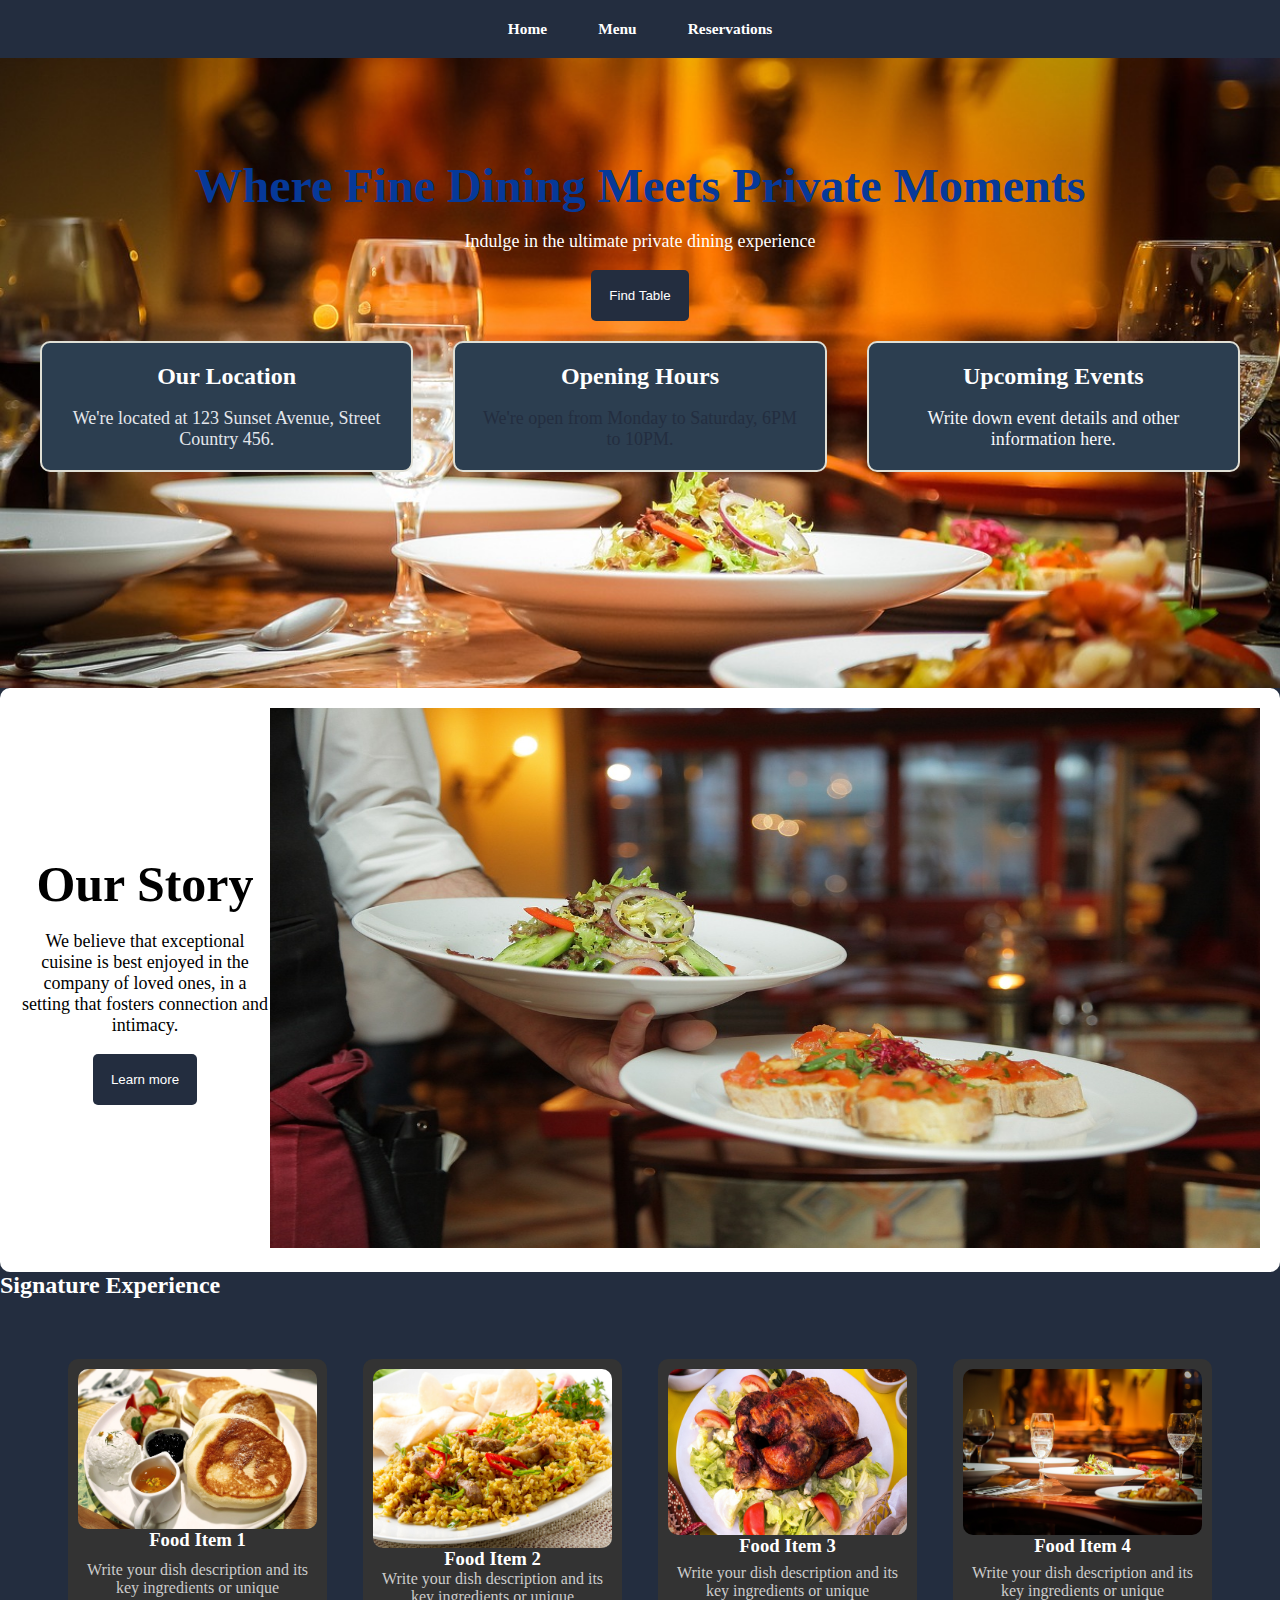
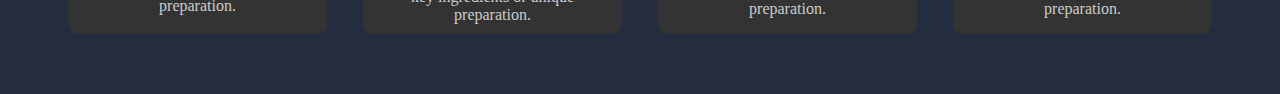
<file: index.html>
<!DOCTYPE html>
<html lang="en">
<head>
    <meta charset="UTF-8">
    <meta name="viewport" content="width=device-width, initial-scale=1.0">
    <title>Savory Haven</title>
    <style>
        .landing-page {
            background-image: url('dinner-939434_1280.jpg');
            background-size: cover;
            color: white;
            text-align: center;
            padding: 100px 20px;
        }
        .about {
            display: flex;
            align-items: center;
            justify-content: space-between;
            padding: 50px;
        }
        .signature-experience {
            display: flex;
            justify-content: space-around;
            padding: 50px;
        }
        #navul
        {
            color: #e4e7ec;
            text-decoration-line: none;
        }
    </style>

    <link rel="stylesheet" href="style.css">
</head>
<body>
    <header class="header">
        <div class="navbar">
         <nav>
            <ul>
                <li><a href="index.html">Home</a></li>
                <li><a href="menu.html">Menu</a></li>
                <li><a href="reservations.html">Reservations</a></li>
            </ul>
         </nav>
        </div>
    </header>
    <div class="landing-page">
        <h1 style="color: #063998">Where Fine Dining Meets Private Moments</h1>
       
        <br>
        <p>Indulge in the ultimate private dining experience</p>

        <br>
        <button><a href="reservations.html">Find Table</a></button>
        <div class="cards">
            <div class="header-cards">
                <h2>Our Location</h2><br>
                <p style="color: #e4e7ec">We're located at 123 Sunset Avenue, Street Country 456.</p>
            </div>
            <div class="header-cards">
                <h2>Opening Hours</h2><br>
                <p style="color: #232D3F">We're open from Monday to Saturday, 6PM to 10PM.</p>
            </div>
            <div class="header-cards">
                <h2>Upcoming Events</h2><br>
                <p style="color: #f6f7fa">Write down event details and other information here.</p>
            </div>
        </div>


    </div>
    </div>

    <main>
        <section>
        <div class="about">
            <div class="text-conatiner">
            <h2>Our Story</h2>
            <br>
            <p>We believe that exceptional cuisine is best enjoyed in the company of loved ones, in a setting that fosters connection and intimacy.</p>
            <br>
            <button>Learn more</button>
            <br>
            </div>
            <div class="image-container">
            <img src="dinner-939434_1280.jpg" alt="Dinner setting" ">
            </div>
        </div>
        </section>
        <div>
            <h2>Signature Experience</h2>
            <div class="signature-experience">
                <div class="food-item">
                    <img src="food-3083223_1280.jpg" alt="Food Item 1">
                    <h3>Food Item 1</h3>
                    <p>Write your dish description and its key ingredients or unique preparation.</p>
                </div>
                <div class="food-item">
                    <img src="fried-2509080_1280.jpg" alt="Food Item 2">
                    <h3>Food Item 2</h3>
                    <p>Write your dish description and its key ingredients or unique preparation.</p>
                </div>
                <div class="food-item">
                    <img src="chicken-1618459_1280.jpg" alt="Food Item 3">
                    <h3>Food Item 3</h3>
                    <p>Write your dish description and its key ingredients or unique preparation.</p>
                </div>
                <div class="food-item">
                    <img src="abendbrot-939435_1280.jpg" alt="Food Item 4">
                    <h3>Food Item 4</h3>
                    <p>Write your dish description and its key ingredients or unique preparation.</p>
                </div>
            </div>
        </div>


        </div>
    </main>
</body>
</html>
</file>
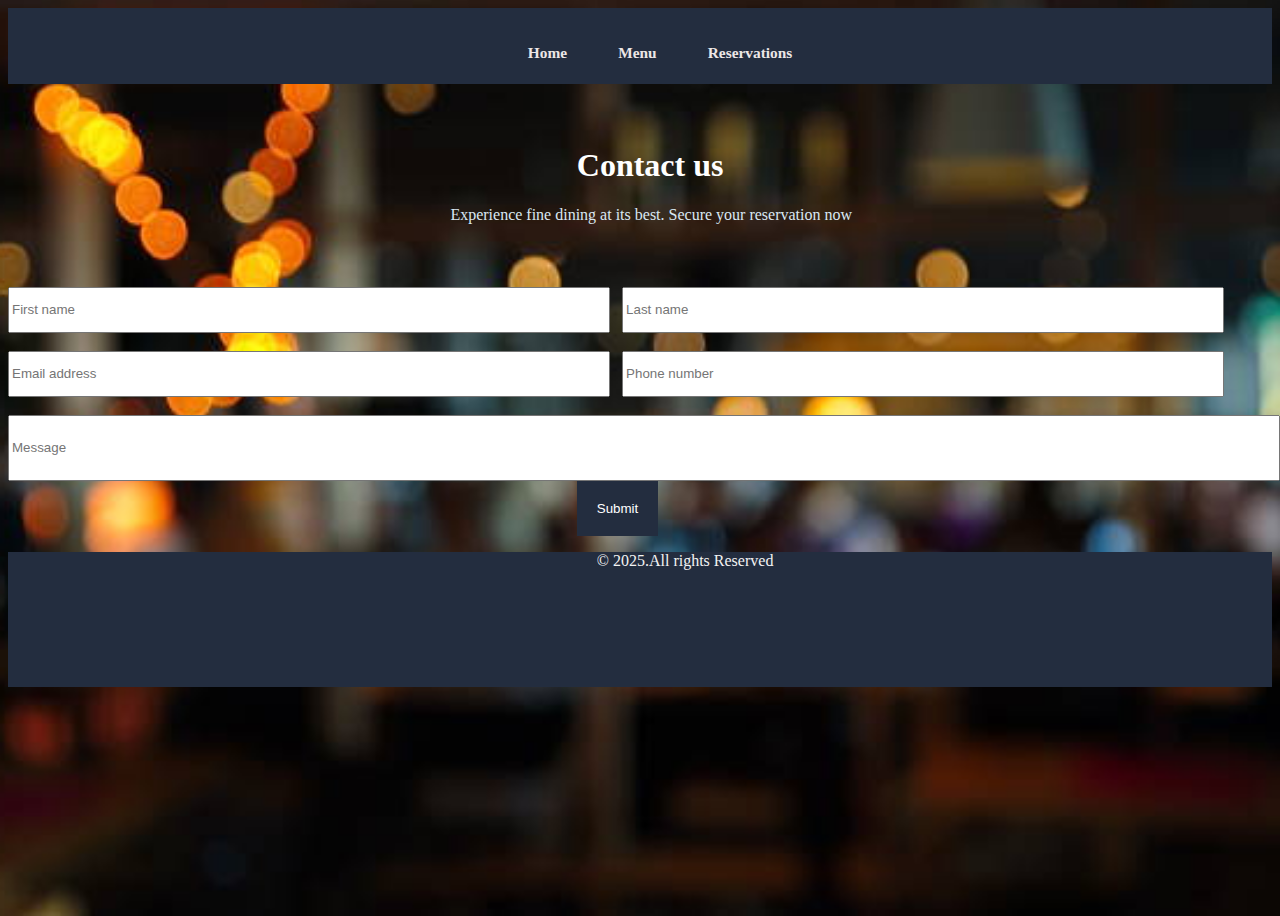
<file: reservations.html>
<!DOCTYPE html>
<html lang="en">
<head>
    <meta charset="UTF-8">
    <meta name="viewport" content="width=device-width, initial-scale=1.0">
    <title>Reservations</title>
    <style>
        #contact
        {
            color: white;
            margin-left: 45%;
            margin-top: 5%;
            font-family: 'Times New Roman', Times, serif;
            text-shadow: rgb(0, 255, 238);

        }
        #p
        {
            color:rgb(218, 232, 243);
            margin-left: 35%;
        }
         #body
         {
            background-image:url(reservationsbackground.jpg);
            background-repeat: no-repeat;
            background-size: cover;
            width: 100hh;
            height: 100vh;
            background-position: center;
            
         }
         

         #footer
         {
            background-color: #232D3F;
            height: 15%;
            margin-top: 0px;
         }

         #button
         {
            background-color: #232D3F;
            border: rgb(241, 241, 237);
            color: white;
            padding: 20px;
            margin-left: 45%;
         }
         a:link{ 
            color:rgb(236, 230, 230);
            font-family:Georgia, 'Times New Roman', Times, serif ;
            text-decoration-line: none;
        
        }
        a:visited{
            color:rgb(253, 243, 243);
            text-decoration-line: none;
        }
        a.hover{
            border-bottom: #d6d6d2;

        }
        #form
        {
            margin-top: 5%;
        }
        .class
        {
            border: solid#232D3F;
            border-style: outset;
            border-radius: 200px;
        }
        nav ul {
            list-style-type: none;
            display: flex;
            justify-content: center;
        }

        nav ul li {
            font-size: 1.2vw;
            font-weight: 750;
            font-family:'Times New Roman', Times, serif;
        }

        nav ul a {
            text-decoration: none;
            color: #FFFFFF; 
            padding: 1vh 2vw;
            transition: all 0.1s;
        }

        nav ul a:hover,
        .current-page {
            border-bottom: solid #eceae1 5px;}
        #navbar
        {
            background-color: #232D3F;
            margin-top: 0%;
            height: 20px;
            margin-bottom: 
        }
        header {
            background-color: #232D3F;
            color: #fff;
            text-align: center;
            padding: 20px 0;
            font-family: 'Times New Roman', Times, serif;
            margin-top: 0px;
            width: 100%;
        }


    </style>
    <script>
    document.addEventListener('DOMContentLoaded',function(){
    document.getElementById('button').addEventListener('click', function() 

    {
    // Get form fields
      const Firstname= document.getElementById('First name').value.trim();
      const Lastname = document.getElementById('Last name').value.trim();
      const email = document.getElementById('email').value.trim();
      const number = document.getElementById('number').value.trim();
      const message = document.getElementById('message').value.trim();

      // Check if any field is empty
      if (!Firstname || !Lastname || !email || !number || !message) {
        alert('Please fill in all fields before submitting.');
      } else {
        alert('Form submitted successfully!');
        // Optionally, you can submit the form here
        // document.getElementById('contactForm').submit();
      }
    });
    });
  </script>
</head>
<body id="body">
    <header>
    <nav id="navbar">
       <ul id="navul">
        <li id="nav ul li"><a href="index.html">Home</a></li>
        <li  id="nav ul li"><a href="menu.html">Menu</a></li>
        <li  id="nav ul li"><a href="reservations.html">Reservations</a></li>
       </ul>
    </nav>
    </header>
    <h1 id="contact">Contact us</h1>
    <p id="p"> Experience  fine dining at its best. Secure your reservation now<p>
        <div id="form">
            <input type="text" placeholder="First name" id="First name" class="input" style="width: 47%; height: 40px;">&nbsp&nbsp
            <input type="text" placeholder="Last name" id="Last name" class="input" style="width: 47%; height: 40px;" ><br><br>
            <input type="email" placeholder="Email address" id="email"class="input"  style="width: 47%; height: 40px;">&nbsp&nbsp
            <input type="number" placeholder="Phone number" id="number" class="input" style="width: 47%; height: 40px;" ><br><br>
            <input type="text" placeholder="Message" id="message" class="input" style="width: 100%; height: 60px;"><br>
            <input type="submit" id="button"><br></input>
        </div>
    <footer id="footer">
        <p style="margin-left: 45%; color: rgb(243, 243, 243); padding: 0px 20px;">&copy; 2025.All rights Reserved</p>
    </footer>
</body>
</html>
</file>
<file: style.css>
:root {
    --main-color: #232D3F;
    --highlight-color: #FFD700;
    --footer-bg: #232D3F;
    --header-bg: #232D3F;
    --body-bg: #232D3F;
    --icon-width: 8vw;
}

html {
    scroll-behavior: smooth;
}

* {
    margin: 0;
    padding: 0;
    box-sizing: border-box;
}

body {
    font-family: 'Times New Roman', Times, serif;
    background-color: #232D3F;
    color: #FFF;
}

header {
    background-color: #232D3F;
    color: #fff;
    text-align: center;
    padding: 20px 0;
    font-family: 'Times New Roman', Times, serif;
}

nav ul {
    list-style-type: none;
    display: flex;
    justify-content: center;
}

nav ul li {
    font-size: 1.2vw;
    font-weight: 750;
    font-family:'Times New Roman', Times, serif;
}

nav ul a {
    text-decoration: none;
    color: #FFFFFF; 
    padding: 1vh 2vw;
    transition: all 0.1s;
}

nav ul a:hover,
.current-page {
    border-bottom: solid #eceae1 5px;
}

.landing-page {
    background-image:url(abendbrot-939435_1280.jpg);
    background-size: cover ; 
    background-repeat: no-repeat; 
    background-position: center center;
    background-attachment: fixed;
    height: 70vh;
    text-align: center;
    color: white;
    text-align: center;
    padding: 100px 20px;
}
  }
  
.header-cards{
   background-color: #232D3F;
   color: #fff;
   text-align:center;
   margin-top: 29vh;
   margin-left: 10vh;
   border-width: 10px;
   border-color: #fff;
   width: 40vh;
   height: 10vh;
   padding-top: 3vh;
   padding-bottom: 3vh;
}
.cards{
    display: flex;
    justify-content:center;
}

button {
    background-color: #FFD700; 
    color: #232D3F; 
    padding: 1.5vh 3vw; 
    border: none; 
    border-radius: 5px;
    cursor: pointer; /
    transition: background-color 0.3s; 
}

button:hover {
    background-color: #FFC107; 
}
.header-cards {
   background-color: #2C3E50; 
   color: #fff;
   text-align: center;
   margin: 20px; 
   border: 2px solid #e0dfd5; 
   border-radius: 10px;
   padding: 20px; 
   flex: 1; 
}

.cards{
    display: flex;
    justify-content:center;
}

button{
    background-color: #232D3F;
    color: #fff;
    padding: 2vh;
    text-size-adjust: 100px;
}

.about {
    background-color: #FFF;
    display: flex;
    justify-content:space-between;
    align-items: center;
    padding: 20px; 
    border-radius: 10px; 
    text-align: center;
}

@media (max-width: 768px) {
    .header-cards {
        flex-direction: column; 
        margin: 10px; 
    }
}

.about p{
    color: #000;
}
.about h2{
    color: #000;
    font-size: 50px;
}

.text-container{
    display: flex; 
    flex-direction: column;
    justify-content: space-between;
    height: 100%;
}
.image-container img { 
    /* max-width: 100%;  */
    height: 60vh;
    width: 110vh;
    border-radius: 10;
}
   
.signature-experience { 
     text-align: center;
     padding: 20px;
     display: flex;
     justify-content: space-around;
     padding: 50px;
} 
.signature-experience h1 { 
    font-size: 2.5em;
    margin-bottom: 20px;
   
} 
.food-item { 
    display: flex;
     justify-content: space-around; 
     flex-wrap: wrap; 
} 
.food-item { 
    width: 22%; 
    margin: 10px; 
    background-color: #333333; 
    padding: 10px; 
    border-radius: 10px; 
} 
.food-item img { 
    width: 100%;
     border-radius: 10px; 
    } 
.food-item h2 { 
    font-size: 1.5em; 
    margin: 10px 0; 
} 
.food-item p { 
    font-size: 1em; 
    color: #cccccc;
 }

 .landing-page button a {
    text-decoration: none;
    color: #fff;
 }

.Signature{
    text-align: center;
}
.Signature h2{
    font-size: 50px;
    padding-top: 5vh;
}

.landing-page h1{
    font-size: 3em;
}

p{
    font-size: large;
}
</file>
